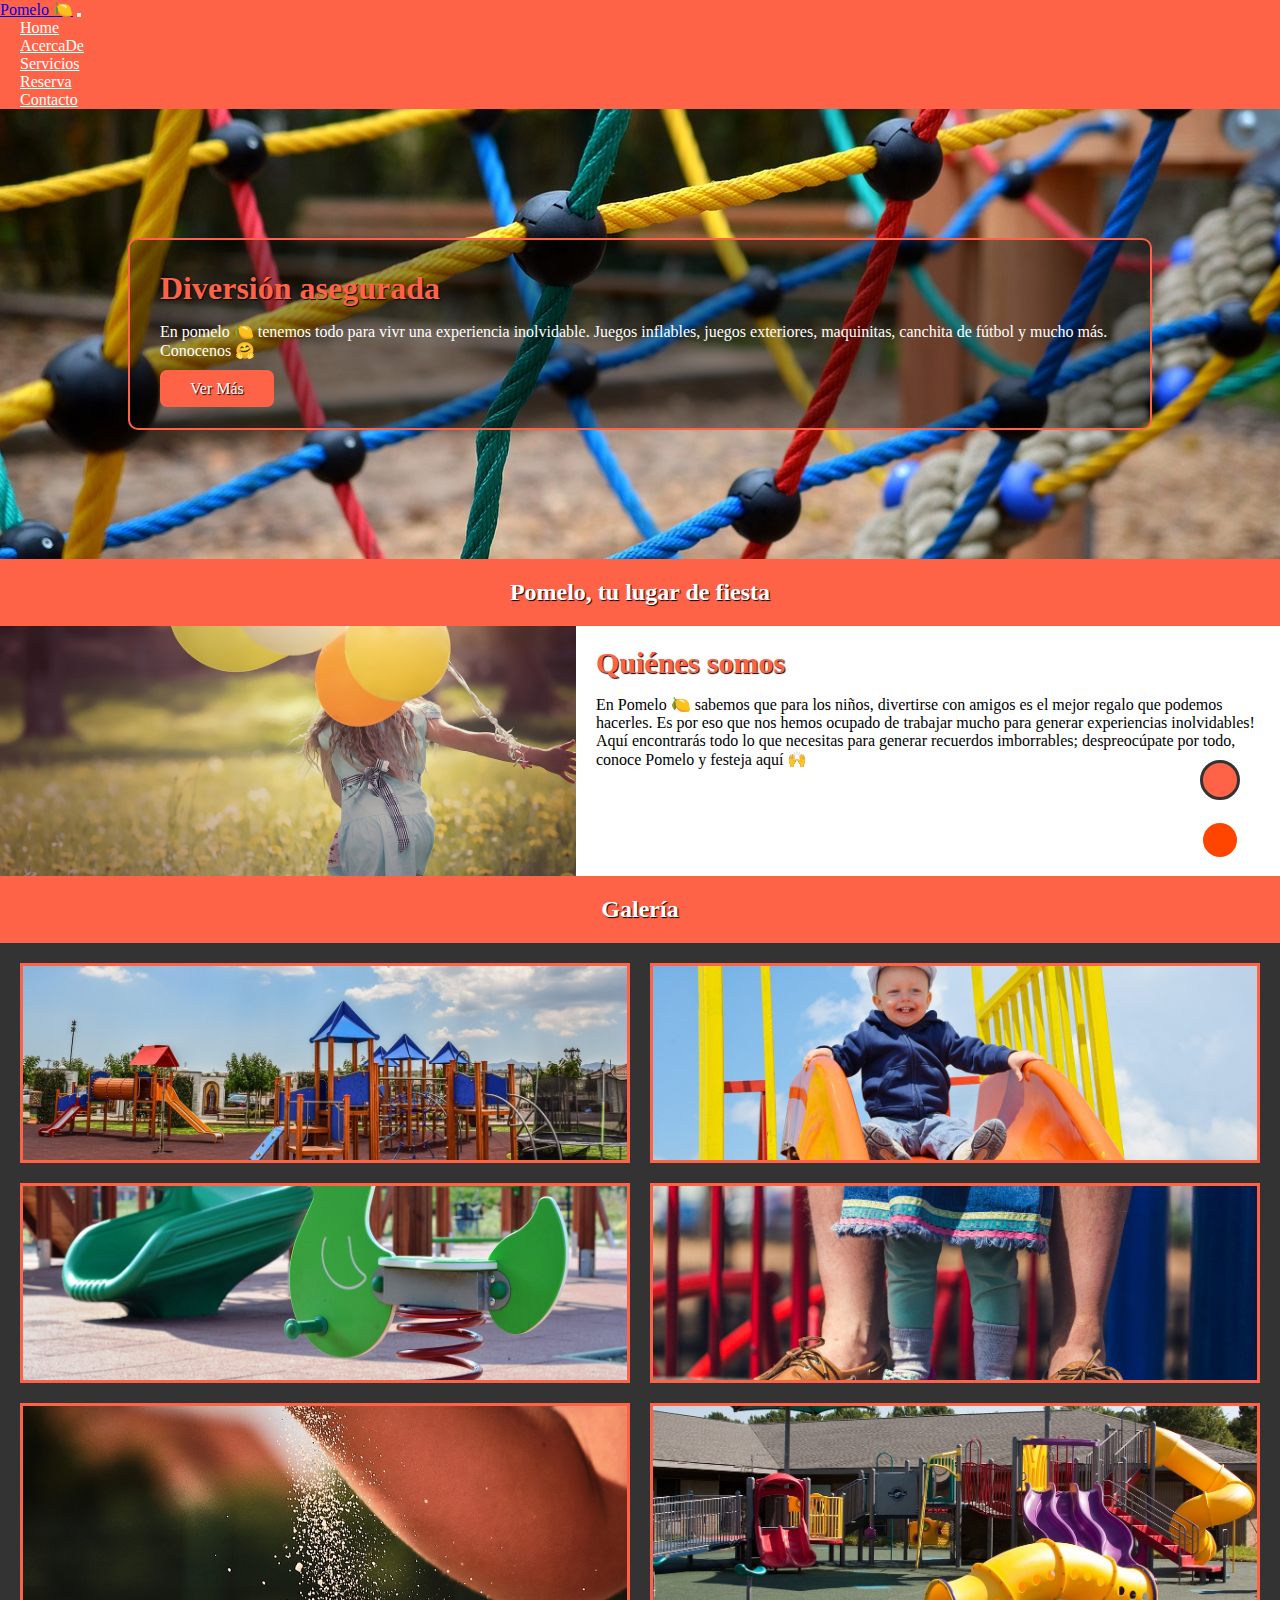
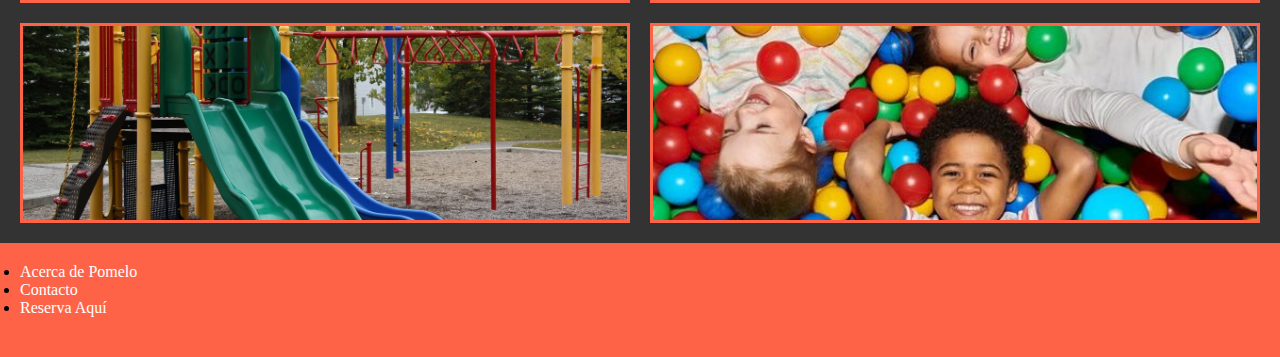
<file: index.html>
<!DOCTYPE html>
<html lang="es">
<head>
    <meta charset="UTF-8">
    <meta name="viewport" content="width=device-width, initial-scale=1.0">
    <meta name="Salón de fiestas" content="salón para fiestas infantiles"> 
    <meta name="keywords" content="Salón, fiestas, infantiles, juegos, inflables, parrillero">
    <meta name="description" content="Pomelo es un salón para fiestas intanfiles. Contiene todas las comodidades que necesitas para que los niños pasen el mejor cumpleaños de su vida">
    <!-- BS 5.1 inicia -->
    <link href="https://cdn.jsdelivr.net/npm/bootstrap@5.1.3/dist/css/bootstrap.min.css" rel="stylesheet" integrity="sha384-1BmE4kWBq78iYhFldvKuhfTAU6auU8tT94WrHftjDbrCEXSU1oBoqyl2QvZ6jIW3" crossorigin="anonymous">
    <!-- BS 5.1 Fin -->
    <link rel="stylesheet" href="https://cdnjs.cloudflare.com/ajax/libs/font-awesome/6.4.2/css/all.min.css" integrity="sha512-z3gLpd7yknf1YoNbCzqRKc4qyor8gaKU1qmn+CShxbuBusANI9QpRohGBreCFkKxLhei6S9CQXFEbbKuqLg0DA==" crossorigin="anonymous" referrerpolicy="no-referrer" />
    <link rel="stylesheet" href="estilos.css">
    <title>Pomelo</title>
</head>

<body>
    <!-- Nav Bar inicia -->
    <nav class="navbar navbar-expand-sm navbar-dark">
        <div class="container-fluid">
            <a class="navbar-brand" href="#">Pomelo 🍋</a>
            <button class="navbar-toggler" type="button" data-bs-toggle="collapse" data-bs-target="#collapsibleNavbar">
                <span class="navbar-toggler-icon"></span>
            </button>
            <div class="collapse navbar-collapse" id="collapsibleNavbar">
                <ul class="navbar-nav">
                    <li class="nav-item">
                        <a class="nav-link" href="index.html">Home</a>
                    </li>
                    <li class="nav-item">
                        <a class="nav-link" href="html/acercaDe.html">AcercaDe</a>
                    </li>
                    <li class="nav-item">
                        <a class="nav-link" href="html/servicios.html">Servicios</a>
                    </li>
                    <li class="nav-item">
                        <a class="nav-link" href="html/Reserva.html">Reserva</a>
                    </li>
                    <li class="nav-item">
                        <a class="nav-link" href="html/contacto.html">Contacto</a>
                    </li>
                </ul>
            </div>
        </div>
    </nav>
    <!-- Nav Bar Fin -->

    <main>
        <div class="call">
            <h1>Diversión asegurada</h1>
            <p>En pomelo 🍋 tenemos todo para vivr una experiencia inolvidable. Juegos inflables, juegos exteriores, maquinitas, canchita de fútbol y mucho más. Conocenos 🤗  </p>
            <a href="verMas.html">Ver Más</a>

        </div>
    </main>
    <h2>Pomelo, tu lugar de fiesta</h2>
    <div class="soyde">
        <div class="nleft"></div>
        <div class="nright">
        <h3>Quiénes somos</h3>
        <p>En Pomelo 🍋 sabemos que para los niños, divertirse con amigos es el mejor regalo que podemos hacerles. Es por eso que nos hemos ocupado de trabajar mucho para generar experiencias inolvidables! Aquí encontrarás todo lo que necesitas para generar recuerdos imborrables; despreocúpate por todo, conoce Pomelo y festeja aquí 🙌</p></div>
    </div>
    <h2>Galería</h2>
    <div class="galeria">
    <div class="item item1"></div>
    <div class="item item2"></div>
    <div class="item item3"></div>
    <div class="item item4"></div>
    <div class="item item5"></div>
    <div class="item item6"></div>
    <div class="item item7"></div>
    <div class="item item8"></div>
    </div>
<footer>
    <nav class="barra">
    <ul>
        <li><a href="html/acercaDe.html">Acerca de Pomelo</a></li>
        <li><a href="html/contacto.html">Contacto</a></li>
        <li><a href="html/Reserva.html">Reserva Aquí</a></li>
    </ul>
</nav>
    <div class="redes">
        <a href=""><i class="fa-brands fa-facebook fa-beat"></i></a>
        <a href=""><i class="fa-brands fa-instagram fa-beat"></i></a>
        <a href=""><i class="fa-brands fa-linkedin fa-beat"></i></a>
    </div>
</footer>
<a href="#" class="subir"><i class="fa-sharp fa-light fa-up"></i></a>
<a href="https://walink.co/1061e9" class="wsapp"><i class="fa-brands fa-whatsapp"></i></a>

<!-- JS BS inicia -->
<script src="https://cdn.jsdelivr.net/npm/@popperjs/core@2.10.2/dist/umd/popper.min.js" integrity="sha384-7+zCNj/IqJ95wo16oMtfsKbZ9ccEh31eOz1HGyDuCQ6wgnyJNSYdrPa03rtR1zdB" crossorigin="anonymous"></script>
<script src="https://cdn.jsdelivr.net/npm/bootstrap@5.1.3/dist/js/bootstrap.min.js" integrity="sha384-QJHtvGhmr9XOIpI6YVutG+2QOK9T+ZnN4kzFN1RtK3zEFEIsxhlmWl5/YESvpZ13" crossorigin="anonymous"></script>
<!-- JS BS fin -->
</body>
</html>
</file>
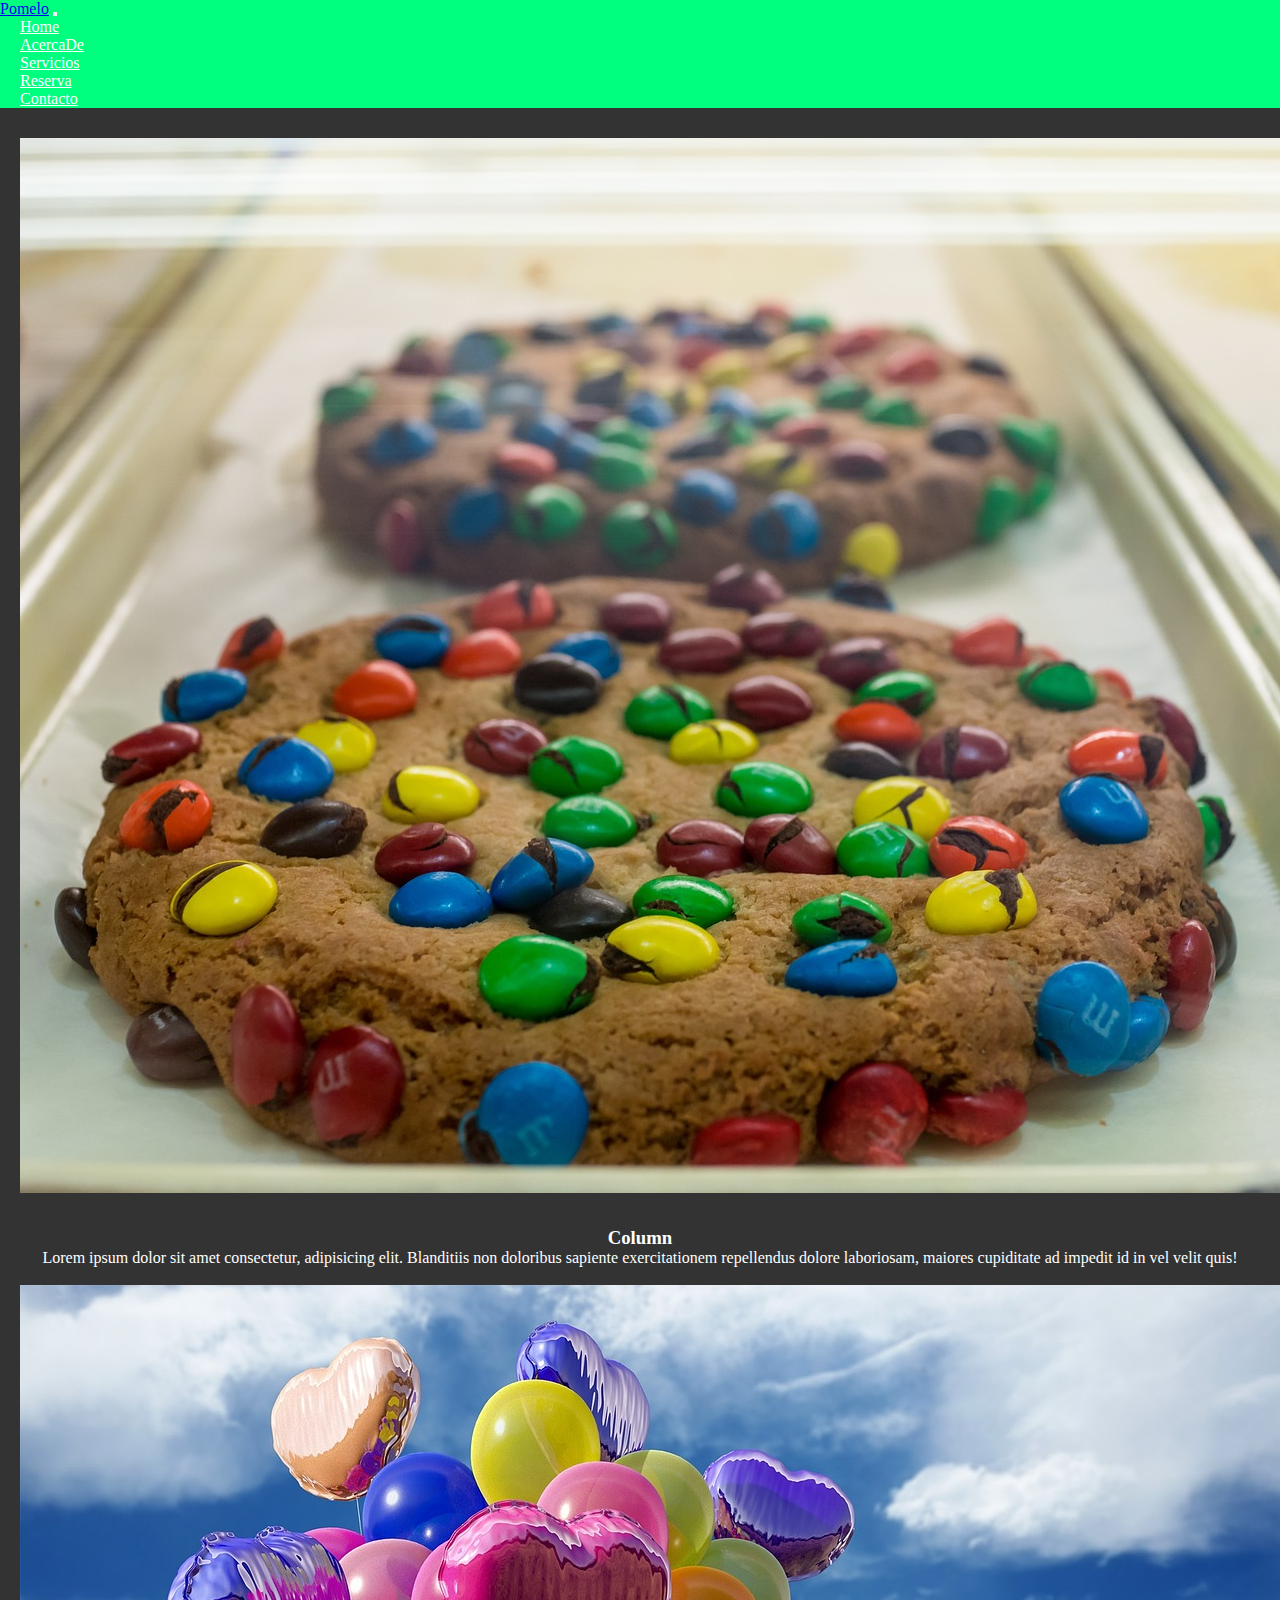
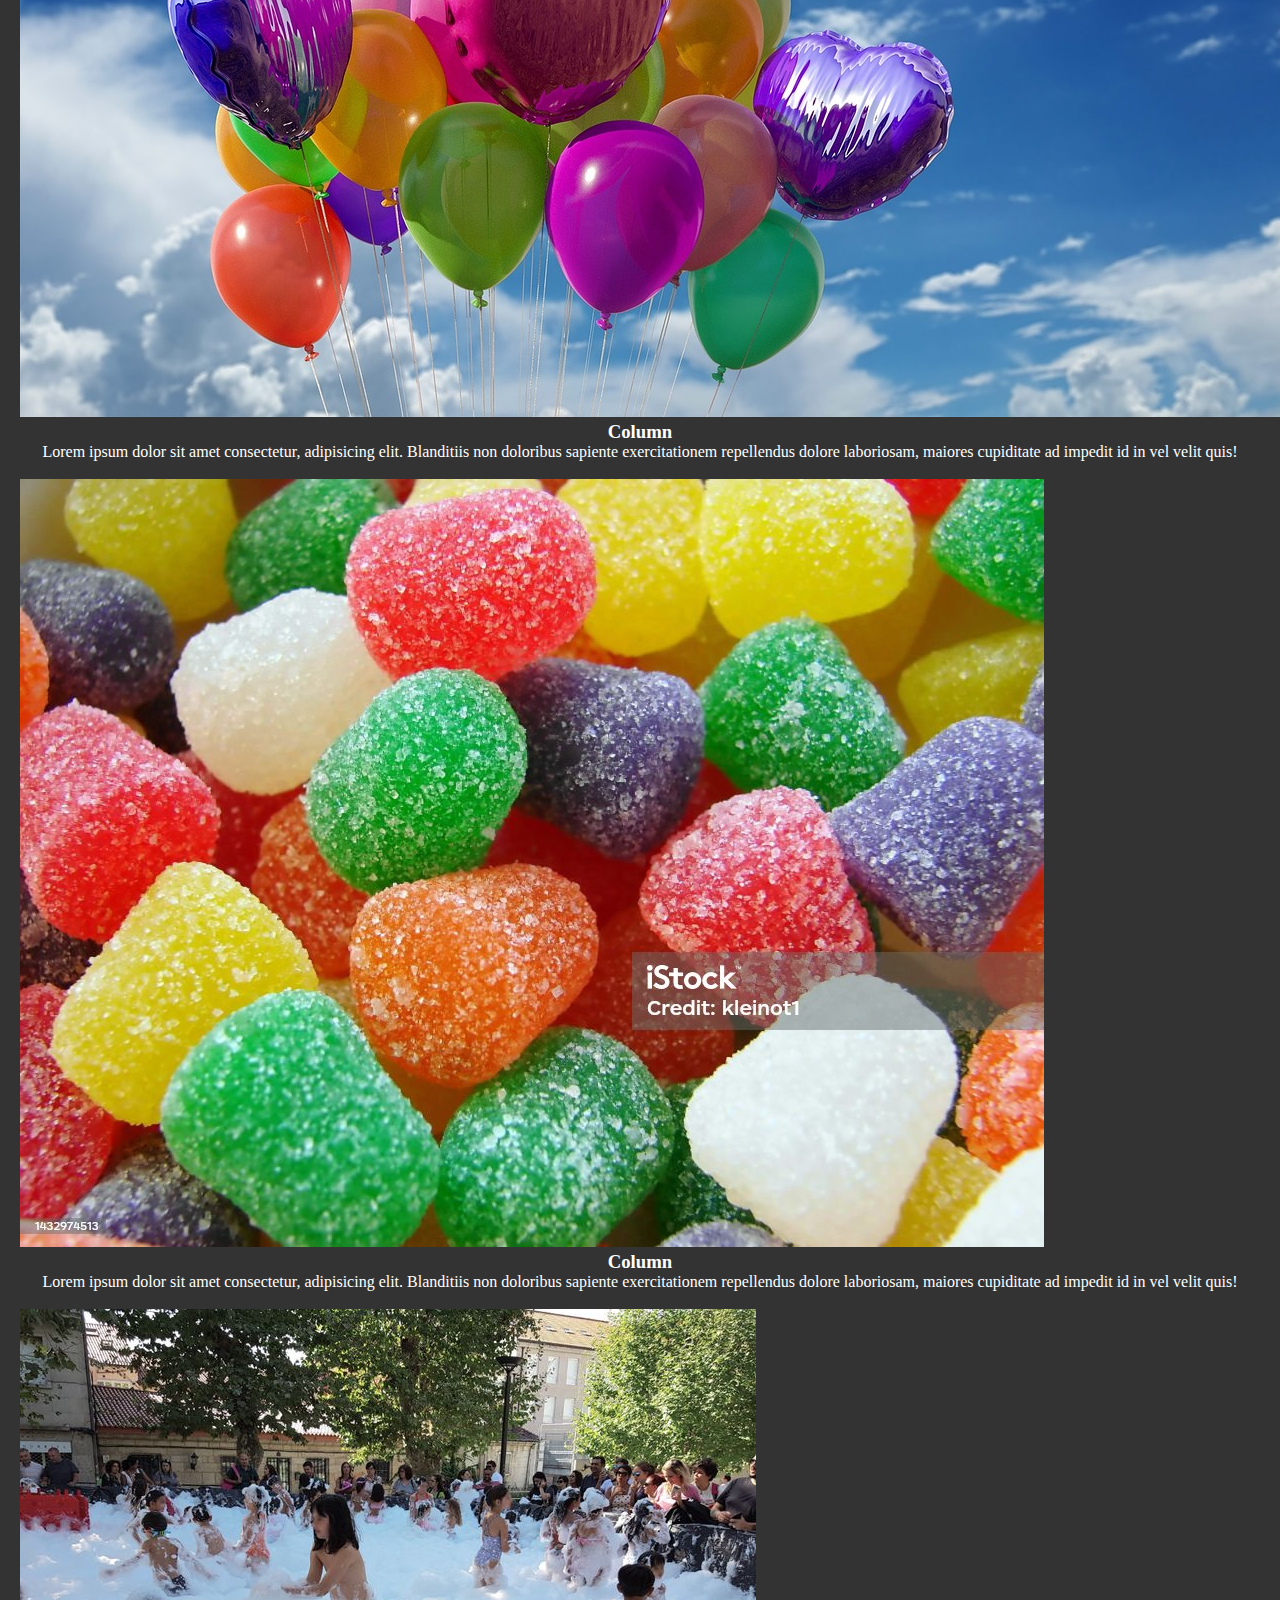
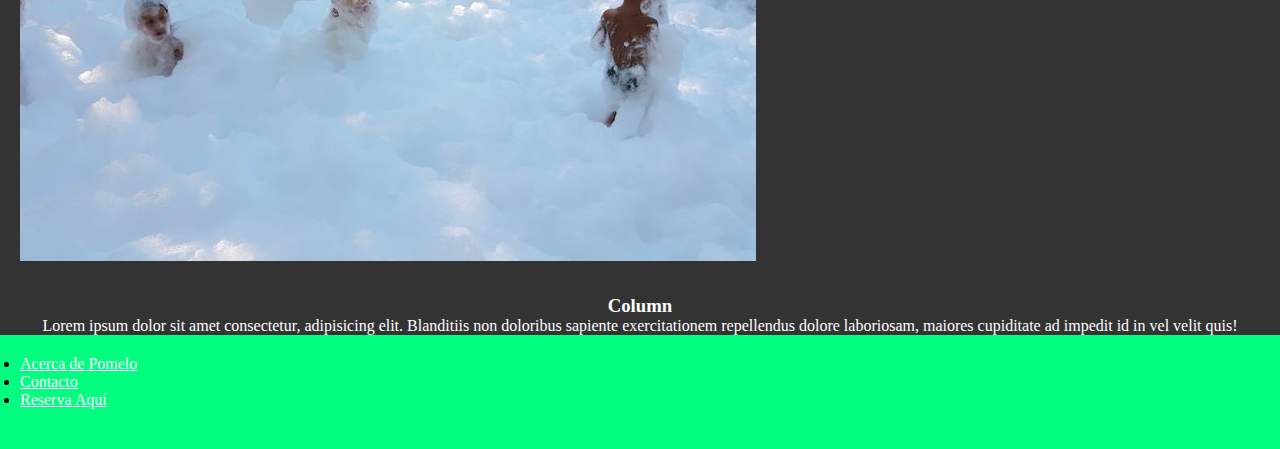
<file: servicios.html>
<!DOCTYPE html>
<html lang="es">
<head>
    <meta charset="UTF-8">
    <meta name="viewport" content="width=device-width, initial-scale=1.0">
    <!-- BS 5.1 inicia -->
    <link href="https://cdn.jsdelivr.net/npm/bootstrap@5.1.3/dist/css/bootstrap.min.css" rel="stylesheet" integrity="sha384-1BmE4kWBq78iYhFldvKuhfTAU6auU8tT94WrHftjDbrCEXSU1oBoqyl2QvZ6jIW3" crossorigin="anonymous">
    <!-- BS 5.1 Fin -->
    <link rel="stylesheet" href="https://cdnjs.cloudflare.com/ajax/libs/font-awesome/6.4.2/css/all.min.css" integrity="sha512-z3gLpd7yknf1YoNbCzqRKc4qyor8gaKU1qmn+CShxbuBusANI9QpRohGBreCFkKxLhei6S9CQXFEbbKuqLg0DA==" crossorigin="anonymous" referrerpolicy="no-referrer" />
    <link rel="stylesheet" href="servicios.css">
    <title>Servicios</title>
</head>
<body>

<!-- Nav Bar inicia -->
<nav class="navbar navbar-expand-sm navbar-dark">
    <div class="container-fluid">
        <a class="navbar-brand" href="#">Pomelo</a>
        <button class="navbar-toggler" type="button" data-bs-toggle="collapse" data-bs-target="#collapsibleNavbar">
            <span class="navbar-toggler-icon"></span>
        </button>
        <div class="collapse navbar-collapse" id="collapsibleNavbar">
            <ul class="navbar-nav">
                <li class="nav-item">
                    <a class="nav-link" href="index.html">Home</a>
                </li>
                <li class="nav-item">
                    <a class="nav-link" href="acercaDe.html">AcercaDe</a>
                </li>
                <li class="nav-item">
                    <a class="nav-link" href="servicios.html">Servicios</a>
                </li>
                <li class="nav-item">
                    <a class="nav-link" href="#">Reserva</a>
                </li>
                <li class="nav-item">
                    <a class="nav-link" href="contacto.html">Contacto</a>
                </li>
            </ul>
        </div>
    </div>
</nav>
<!-- Nav Bar Fin -->

<!--Inicia GRID de BS  -->
<div class="container mt-5 mb-5 bg-dark ">
    <div class="row">
    <div class="col-sm-4 col-lg-5 col-xl-6">
        <img src="imagenes2/cookie-4367806_1280.jpg" alt="cookie" class="img-fluid" style="margin-top: 30px; margin-left: 20px;">  
    </div>
    <div class="col-sm-8 col-lg-7 col-xl-6" style="text-align: center; color: white; margin-top: 30px;">
    <h3>Column</h3>
    <p>Lorem ipsum dolor sit amet consectetur, adipisicing elit. Blanditiis non doloribus sapiente exercitationem repellendus dolore laboriosam, maiores cupiditate ad impedit id in vel velit quis!</p>
    </div>
</div><br>

    <div class="row">
        <div class="col-sm-4 col-lg-5 col-xl-6" id="cal1">
            <img src="imagenes2/balloons-1786430_1280.jpg" alt="globos" class="img-fluid" style="margin-left: 20px;">
        </div>
        <div class="col-sm-8 col-lg-7 col-xl-6" style="text-align: center; color: white;">
        <h3>Column</h3>
        <p>Lorem ipsum dolor sit amet consectetur, adipisicing elit. Blanditiis non doloribus sapiente exercitationem repellendus dolore laboriosam, maiores cupiditate ad impedit id in vel velit quis!</p>
        </div>
      </div><br>

    <div class="row">
        <div class="col-sm-4 col-lg-5 col-xl-6";>
            <img src="imagenes2/golosinas1.jpg" alt="golosinas" class="img-fluid" style="margin-left: 20px;">
        </div>
        <div class="col-sm-8 col-lg-7 col-xl-6" style="text-align: center; color: white;">
        <h3>Column</h3>
        <p>Lorem ipsum dolor sit amet consectetur, adipisicing elit. Blanditiis non doloribus sapiente exercitationem repellendus dolore laboriosam, maiores cupiditate ad impedit id in vel velit quis!</p>
        </div>
      </div><br>

    <div class="row">
        <div class="col-sm-4 col-lg-5 col-xl-6">
            <img src="imagenes2/Fiesta de la Espuma infantil 2019.jpg" alt="Espuma" class="img-fluid" style="margin-bottom: 30px; margin-left: 20px;">
        </div>
        <div class="col-sm-8 col-lg-7 col-xl-6" style="text-align: center; color: white;">
        <h3>Column</h3>
        <p>Lorem ipsum dolor sit amet consectetur, adipisicing elit. Blanditiis non doloribus sapiente exercitationem repellendus dolore laboriosam, maiores cupiditate ad impedit id in vel velit quis!</p>
        </div>
      </div>
  </div>
<!-- Finaliza GRID BS -->

<footer>
    <nav class="barra">
    <ul>
        <li><a href="acercaDe.html">Acerca de Pomelo</a></li>
        <li><a href="contacto.html">Contacto</a></li>
        <li><a href="Reserva.html">Reserva Aquí</a></li>
    </ul>
</nav>
    <div class="redes">
        <a href=""><i class="fa-brands fa-facebook fa-beat"></i></a>
        <a href=""><i class="fa-brands fa-instagram fa-beat"></i></a>
        <a href=""><i class="fa-brands fa-linkedin fa-beat"></i></a>
    </div>
</footer>

<!-- JS BS inicia -->
<script src="https://cdn.jsdelivr.net/npm/@popperjs/core@2.10.2/dist/umd/popper.min.js" integrity="sha384-7+zCNj/IqJ95wo16oMtfsKbZ9ccEh31eOz1HGyDuCQ6wgnyJNSYdrPa03rtR1zdB" crossorigin="anonymous"></script>
<script src="https://cdn.jsdelivr.net/npm/bootstrap@5.1.3/dist/js/bootstrap.min.js" integrity="sha384-QJHtvGhmr9XOIpI6YVutG+2QOK9T+ZnN4kzFN1RtK3zEFEIsxhlmWl5/YESvpZ13" crossorigin="anonymous"></script>
<!-- JS BS fin -->
</body>
</html>
</file>
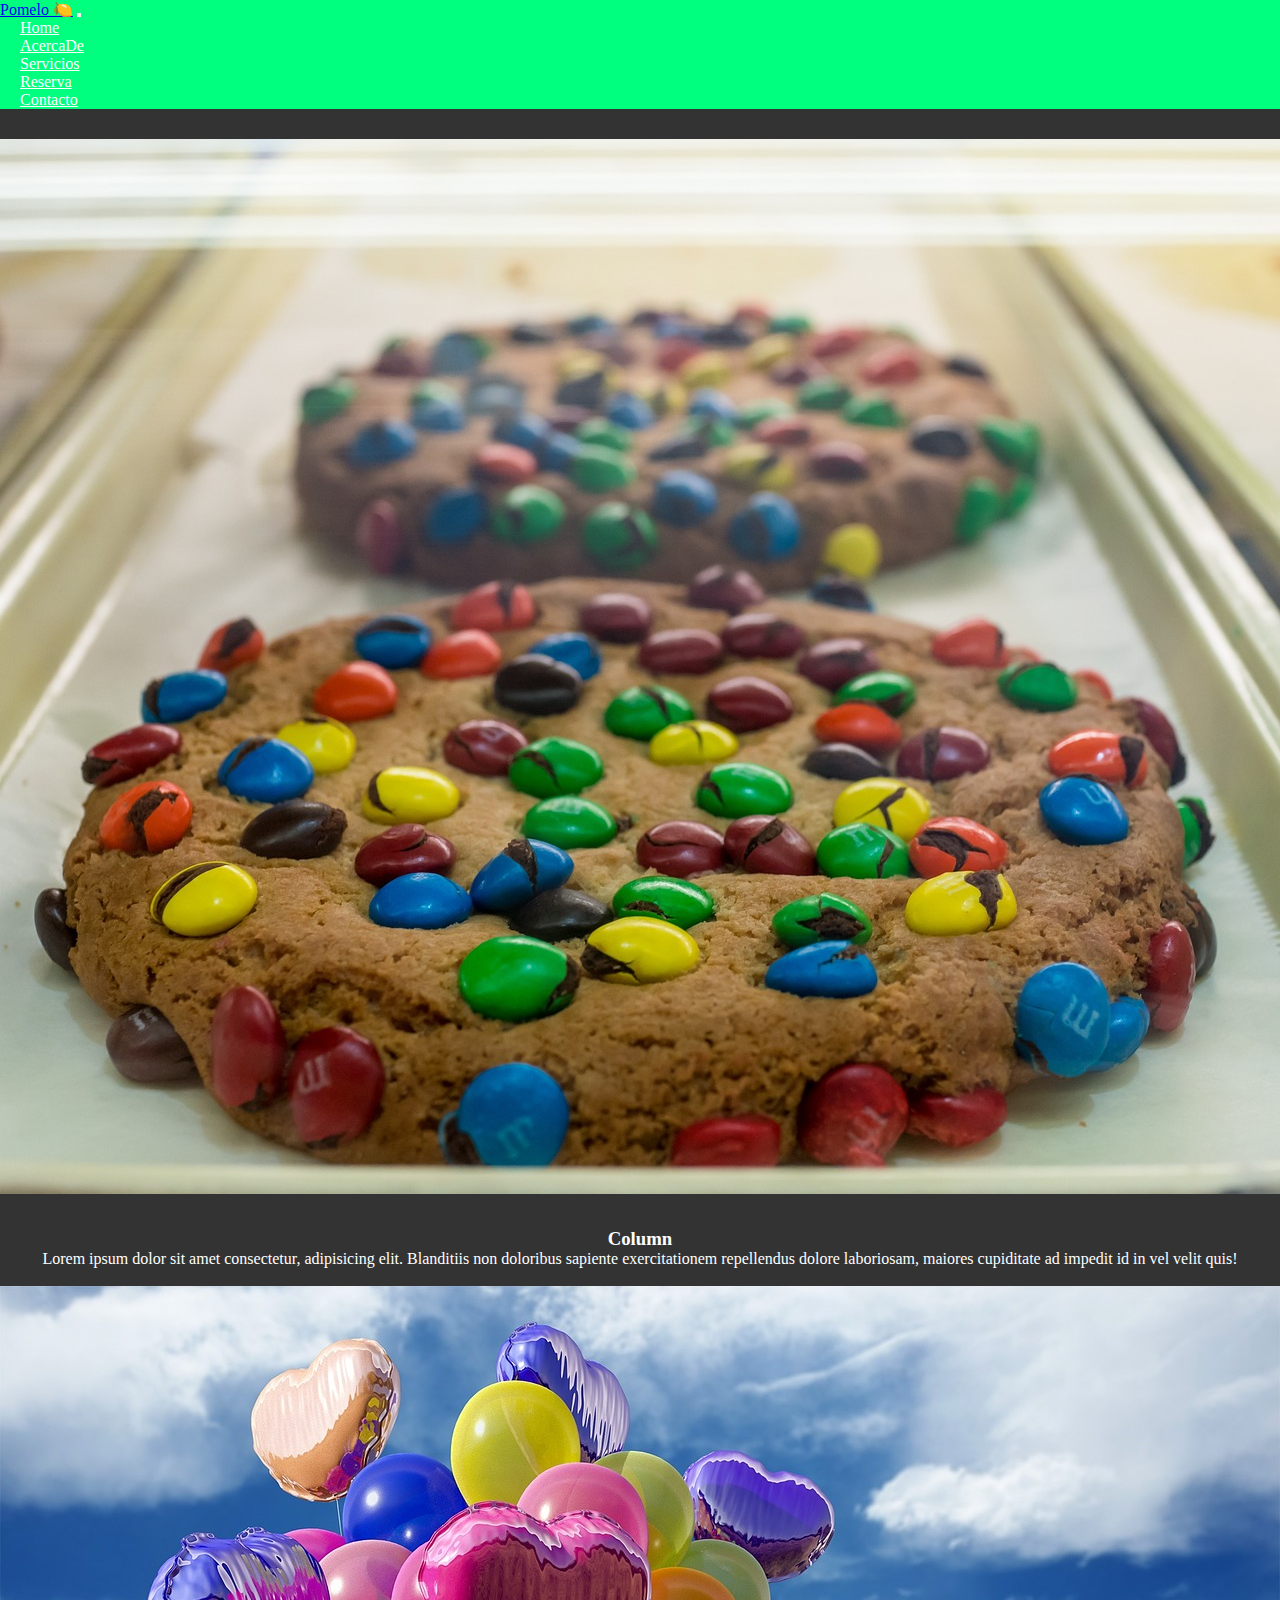
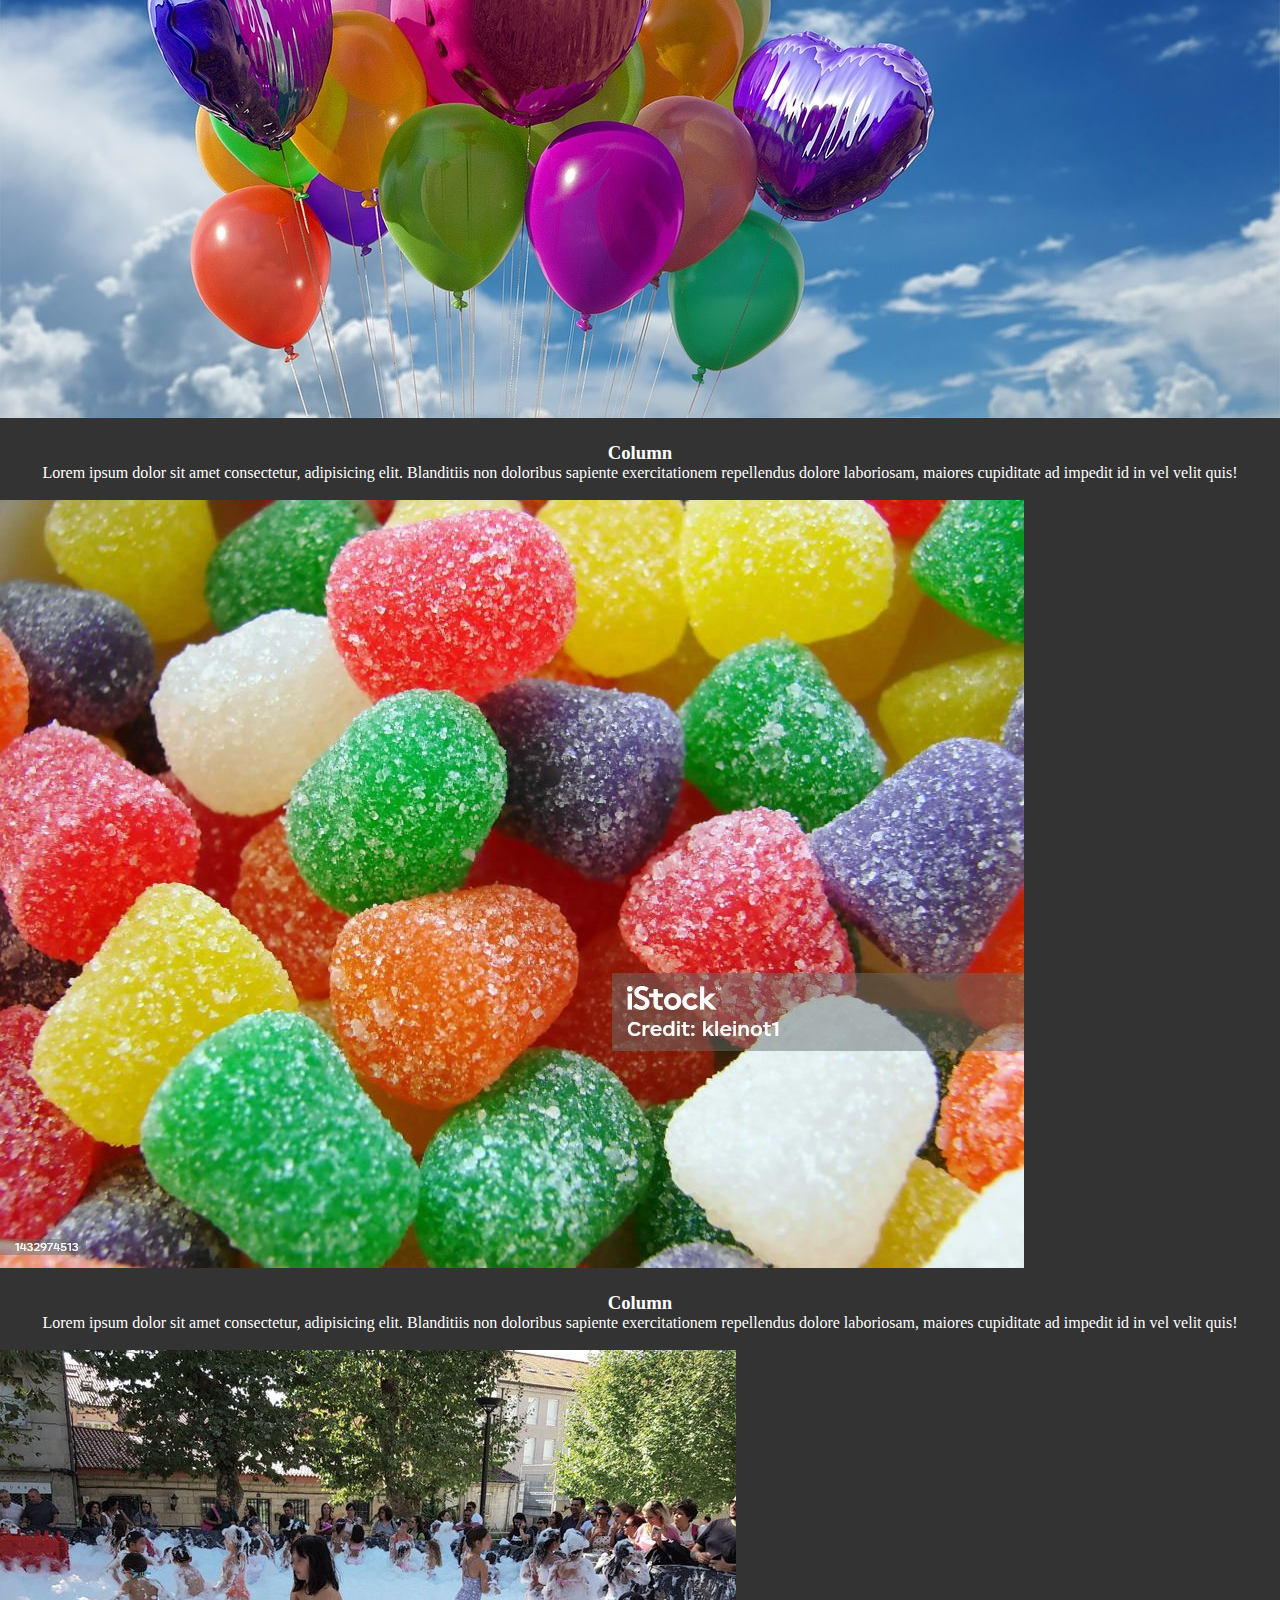
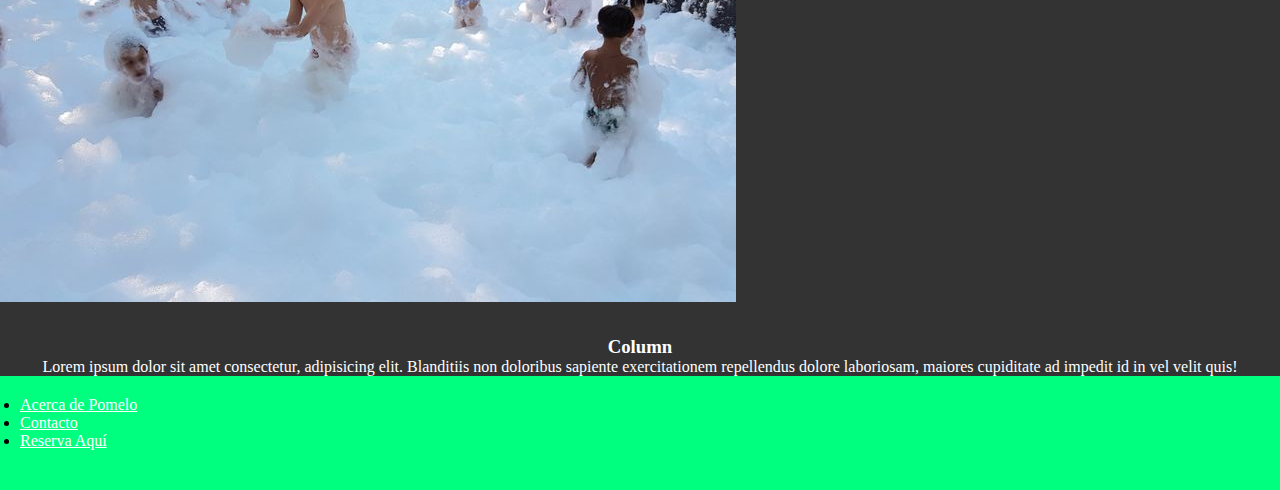
<file: archivosHtml/servicios.html>
<!DOCTYPE html>
<html lang="es">
<head>
    <meta charset="UTF-8">
    <meta name="viewport" content="width=device-width, initial-scale=1.0">
    <!-- BS 5.1 inicia -->
    <link href="https://cdn.jsdelivr.net/npm/bootstrap@5.1.3/dist/css/bootstrap.min.css" rel="stylesheet" integrity="sha384-1BmE4kWBq78iYhFldvKuhfTAU6auU8tT94WrHftjDbrCEXSU1oBoqyl2QvZ6jIW3" crossorigin="anonymous">
    <!-- BS 5.1 Fin -->
    <link rel="stylesheet" href="https://cdnjs.cloudflare.com/ajax/libs/font-awesome/6.4.2/css/all.min.css" integrity="sha512-z3gLpd7yknf1YoNbCzqRKc4qyor8gaKU1qmn+CShxbuBusANI9QpRohGBreCFkKxLhei6S9CQXFEbbKuqLg0DA==" crossorigin="anonymous" referrerpolicy="no-referrer" />
    <link rel="stylesheet" href="../archivosEstilos/servicios.css">
    <title>Servicios</title>
</head>
<body>

<!-- Nav Bar inicia -->
<nav class="navbar navbar-expand-sm navbar-dark">
    <div class="container-fluid">
        <a class="navbar-brand" href="#">Pomelo 🍋</a>
        <button class="navbar-toggler" type="button" data-bs-toggle="collapse" data-bs-target="#collapsibleNavbar">
            <span class="navbar-toggler-icon"></span>
        </button>
        <div class="collapse navbar-collapse" id="collapsibleNavbar">
            <ul class="navbar-nav">
                <li class="nav-item">
                    <a class="nav-link" href="../index.html">Home</a>
                </li>
                <li class="nav-item">
                    <a class="nav-link" href="acercaDe.html">AcercaDe</a>
                </li>
                <li class="nav-item">
                    <a class="nav-link" href="servicios.html">Servicios</a>
                </li>
                <li class="nav-item">
                    <a class="nav-link" href="Reserva.html">Reserva</a>
                </li>
                <li class="nav-item">
                    <a class="nav-link" href="contacto.html">Contacto</a>
                </li>
            </ul>
        </div>
    </div>
</nav>
<!-- Nav Bar Fin -->

<!--Inicia GRID de BS  -->
<div class="container mt-5 mb-5 bg-dark ">
    <div class="row">
    <div class="col-sm-4 col-lg-5 col-xl-6">
        <img src="../imagenes2/cookie-4367806_1280.jpg" alt="cookie" class="img-fluid" style="margin-top: 30px;">  
    </div>
    <div class="col-sm-8 col-lg-7 col-xl-6" style="text-align: center; color: white; margin-top: 30px;">
    <h3>Column</h3>
    <p>Lorem ipsum dolor sit amet consectetur, adipisicing elit. Blanditiis non doloribus sapiente exercitationem repellendus dolore laboriosam, maiores cupiditate ad impedit id in vel velit quis!</p>
    </div>
</div><br>

    <div class="row">
        <div class="col-sm-4 col-lg-5 col-xl-6" id="cal1">
            <img src="../imagenes2/balloons-1786430_1280.jpg" alt="globos" class="img-fluid" style="margin-bottom: 20px;">
        </div>
        <div class="col-sm-8 col-lg-7 col-xl-6" style="text-align: center; color: white;">
        <h3>Column</h3>
        <p>Lorem ipsum dolor sit amet consectetur, adipisicing elit. Blanditiis non doloribus sapiente exercitationem repellendus dolore laboriosam, maiores cupiditate ad impedit id in vel velit quis!</p>
        </div>
      </div><br>

    <div class="row">
        <div class="col-sm-4 col-lg-5 col-xl-6";>
            <img src="../imagenes2/golosinas1.jpg" alt="golosinas" class="img-fluid" style="margin-bottom: 20px;">
        </div>
        <div class="col-sm-8 col-lg-7 col-xl-6" style="text-align: center; color: white;">
        <h3>Column</h3>
        <p>Lorem ipsum dolor sit amet consectetur, adipisicing elit. Blanditiis non doloribus sapiente exercitationem repellendus dolore laboriosam, maiores cupiditate ad impedit id in vel velit quis!</p>
        </div>
      </div><br>

    <div class="row">
        <div class="col-sm-4 col-lg-5 col-xl-6">
            <img src="../imagenes2/Fiesta de la Espuma infantil 2019.jpg" alt="Espuma" class="img-fluid" style="margin-bottom: 30px;">
        </div>
        <div class="col-sm-8 col-lg-7 col-xl-6" style="text-align: center; color: white;">
        <h3>Column</h3>
        <p>Lorem ipsum dolor sit amet consectetur, adipisicing elit. Blanditiis non doloribus sapiente exercitationem repellendus dolore laboriosam, maiores cupiditate ad impedit id in vel velit quis!</p>
        </div>
      </div>
  </div>
<!-- Finaliza GRID BS -->

<footer>
    <nav class="barra">
    <ul>
        <li><a href="acercaDe.html">Acerca de Pomelo</a></li>
        <li><a href="contacto.html">Contacto</a></li>
        <li><a href="Reserva.html">Reserva Aquí</a></li>
    </ul>
</nav>
    <div class="redes">
        <a href=""><i class="fa-brands fa-facebook fa-beat"></i></a>
        <a href=""><i class="fa-brands fa-instagram fa-beat"></i></a>
        <a href=""><i class="fa-brands fa-linkedin fa-beat"></i></a>
    </div>
</footer>

<!-- JS BS inicia -->
<script src="https://cdn.jsdelivr.net/npm/@popperjs/core@2.10.2/dist/umd/popper.min.js" integrity="sha384-7+zCNj/IqJ95wo16oMtfsKbZ9ccEh31eOz1HGyDuCQ6wgnyJNSYdrPa03rtR1zdB" crossorigin="anonymous"></script>
<script src="https://cdn.jsdelivr.net/npm/bootstrap@5.1.3/dist/js/bootstrap.min.js" integrity="sha384-QJHtvGhmr9XOIpI6YVutG+2QOK9T+ZnN4kzFN1RtK3zEFEIsxhlmWl5/YESvpZ13" crossorigin="anonymous"></script>
<!-- JS BS fin -->
</body>
</html>
</file>
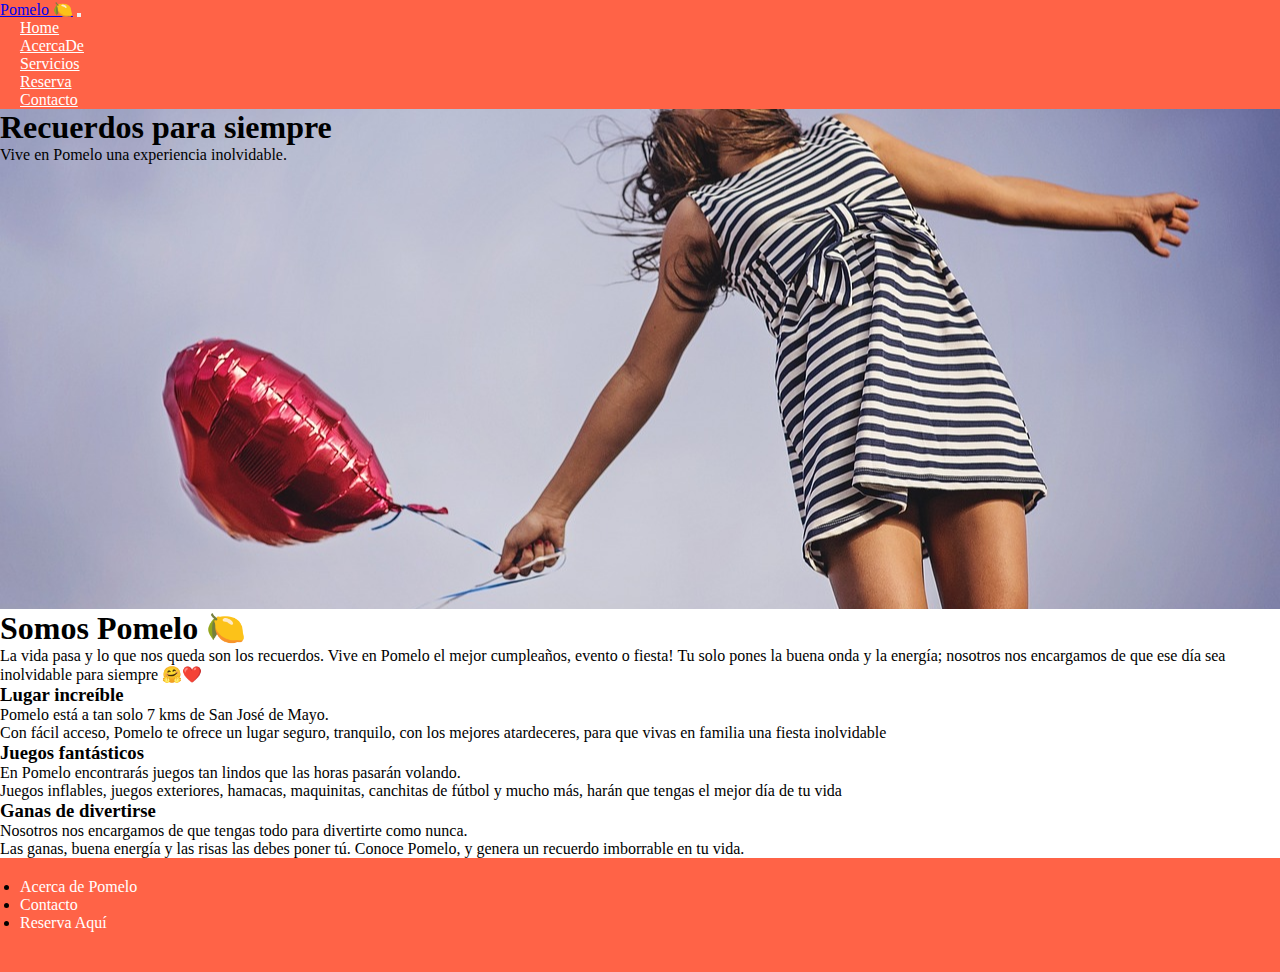
<file: html/acercaDe.html>
<!DOCTYPE html>
<html lang="es">

<head>
    <meta charset="UTF-8">
    <meta name="viewport" content="width=device-width, initial-scale=1.0">
    <!-- BS 5.1 inicia -->
    <link href="https://cdn.jsdelivr.net/npm/bootstrap@5.1.3/dist/css/bootstrap.min.css" rel="stylesheet"
        integrity="sha384-1BmE4kWBq78iYhFldvKuhfTAU6auU8tT94WrHftjDbrCEXSU1oBoqyl2QvZ6jIW3" crossorigin="anonymous">
    <!-- BS 5.1 Fin -->
    <link rel="stylesheet" href="https://cdnjs.cloudflare.com/ajax/libs/font-awesome/6.4.2/css/all.min.css" integrity="sha512-z3gLpd7yknf1YoNbCzqRKc4qyor8gaKU1qmn+CShxbuBusANI9QpRohGBreCFkKxLhei6S9CQXFEbbKuqLg0DA==" crossorigin="anonymous" referrerpolicy="no-referrer" /> 
    <link rel="stylesheet" href="../css/acercaDe.css">
    <title>AcercaDe</title>
</head>
<body>
    <!-- Nav Bar inicia -->
    <nav class="navbar navbar-expand-sm navbar-dark">
        <div class="container-fluid">
            <a class="navbar-brand" href="#">Pomelo 🍋</a>
            <button class="navbar-toggler" type="button" data-bs-toggle="collapse" data-bs-target="#collapsibleNavbar">
                <span class="navbar-toggler-icon"></span>
            </button>
            <div class="collapse navbar-collapse" id="collapsibleNavbar">
                <ul class="navbar-nav">
                    <li class="nav-item">
                        <a class="nav-link" href="../index.html">Home</a>
                    </li>
                    <li class="nav-item">
                        <a class="nav-link" href="acercaDe.html">AcercaDe</a>
                    </li>
                    <li class="nav-item">
                        <a class="nav-link" href="servicios.html">Servicios</a>
                    </li>
                    <li class="nav-item">
                        <a class="nav-link" href="Reserva.html">Reserva</a>
                    </li>
                    <li class="nav-item">
                        <a class="nav-link" href="contacto.html">Contacto</a>
                    </li>
                </ul>
            </div>
        </div>
    </nav>
    <!-- Nav Bar Fin -->

    <!-- Jumbotron inicia -->
    <div class="jumbotron p-4 text-white">
        <h1>Recuerdos para siempre</h1>
        <p>Vive en Pomelo una experiencia inolvidable.
        </p>
    </div>
    <!-- Jumbotron Fin -->

    <!-- BS Home inicia -->
    <div class="container-fluid p-5 bg-success text-white text-center">
        <h1>Somos Pomelo 🍋</h1>
        <p>La vida pasa y lo que nos queda son los recuerdos. 
            Vive en Pomelo el mejor cumpleaños, evento o fiesta! Tu solo pones la buena onda y la energía; nosotros nos encargamos de que ese día sea inolvidable para siempre 🤗❤️</p> 
      </div>
        
      <div class="container mt-5 mb-5">
        <div class="row">
          <div class="col-sm-4">
            <h3>Lugar increíble</h3>
            <p>Pomelo está a tan solo 7 kms de San José de Mayo.</p>
            <p>Con fácil acceso, Pomelo te ofrece un lugar seguro, tranquilo, con los mejores atardeceres, para que vivas en familia una fiesta inolvidable</p>
          </div>
          <div class="col-sm-4">
            <h3>Juegos fantásticos</h3>
            <p>En Pomelo encontrarás juegos tan lindos que las horas pasarán volando.</p>
            <p>Juegos inflables, juegos exteriores, hamacas, maquinitas, canchitas de fútbol y mucho más, harán que tengas el mejor día de tu vida</p>
          </div>
          <div class="col-sm-4">
            <h3>Ganas de divertirse</h3>        
            <p>Nosotros nos encargamos de que tengas todo para divertirte como nunca.</p>
            <p>Las ganas, buena energía y las risas las debes poner tú. Conoce Pomelo, y genera un recuerdo imborrable en tu vida.</p>
          </div>
        </div>
      </div>
       <!-- BS Home Fin -->
       
    <footer>
        <nav class="barra">
        <ul>
            <li><a href="acercaDe.html">Acerca de Pomelo</a></li>
            <li><a href="contacto.html">Contacto</a></li>
            <li><a href="Reserva.html">Reserva Aquí</a></li>
        </ul>
    </nav>
        <div class="redes">
            <a href=""><i class="fa-brands fa-facebook fa-beat"></i></a>
            <a href=""><i class="fa-brands fa-instagram fa-beat"></i></a>
            <a href=""><i class="fa-brands fa-linkedin fa-beat"></i></a>
        </div>
    </footer>

    <a href="#" class="subir"><i class="fa-sharp fa-light fa-up"></i></a>
    <a href="https://walink.co/1061e9" class="wsapp"><i class="fa-brands fa-whatsapp"></i></a>

<!-- JS BS inicia -->
<script src="https://cdn.jsdelivr.net/npm/@popperjs/core@2.10.2/dist/umd/popper.min.js" integrity="sha384-7+zCNj/IqJ95wo16oMtfsKbZ9ccEh31eOz1HGyDuCQ6wgnyJNSYdrPa03rtR1zdB" crossorigin="anonymous"></script>
<script src="https://cdn.jsdelivr.net/npm/bootstrap@5.1.3/dist/js/bootstrap.min.js" integrity="sha384-QJHtvGhmr9XOIpI6YVutG+2QOK9T+ZnN4kzFN1RtK3zEFEIsxhlmWl5/YESvpZ13" crossorigin="anonymous"></script>
<!-- JS BS fin -->
</body>

</html>
</file>
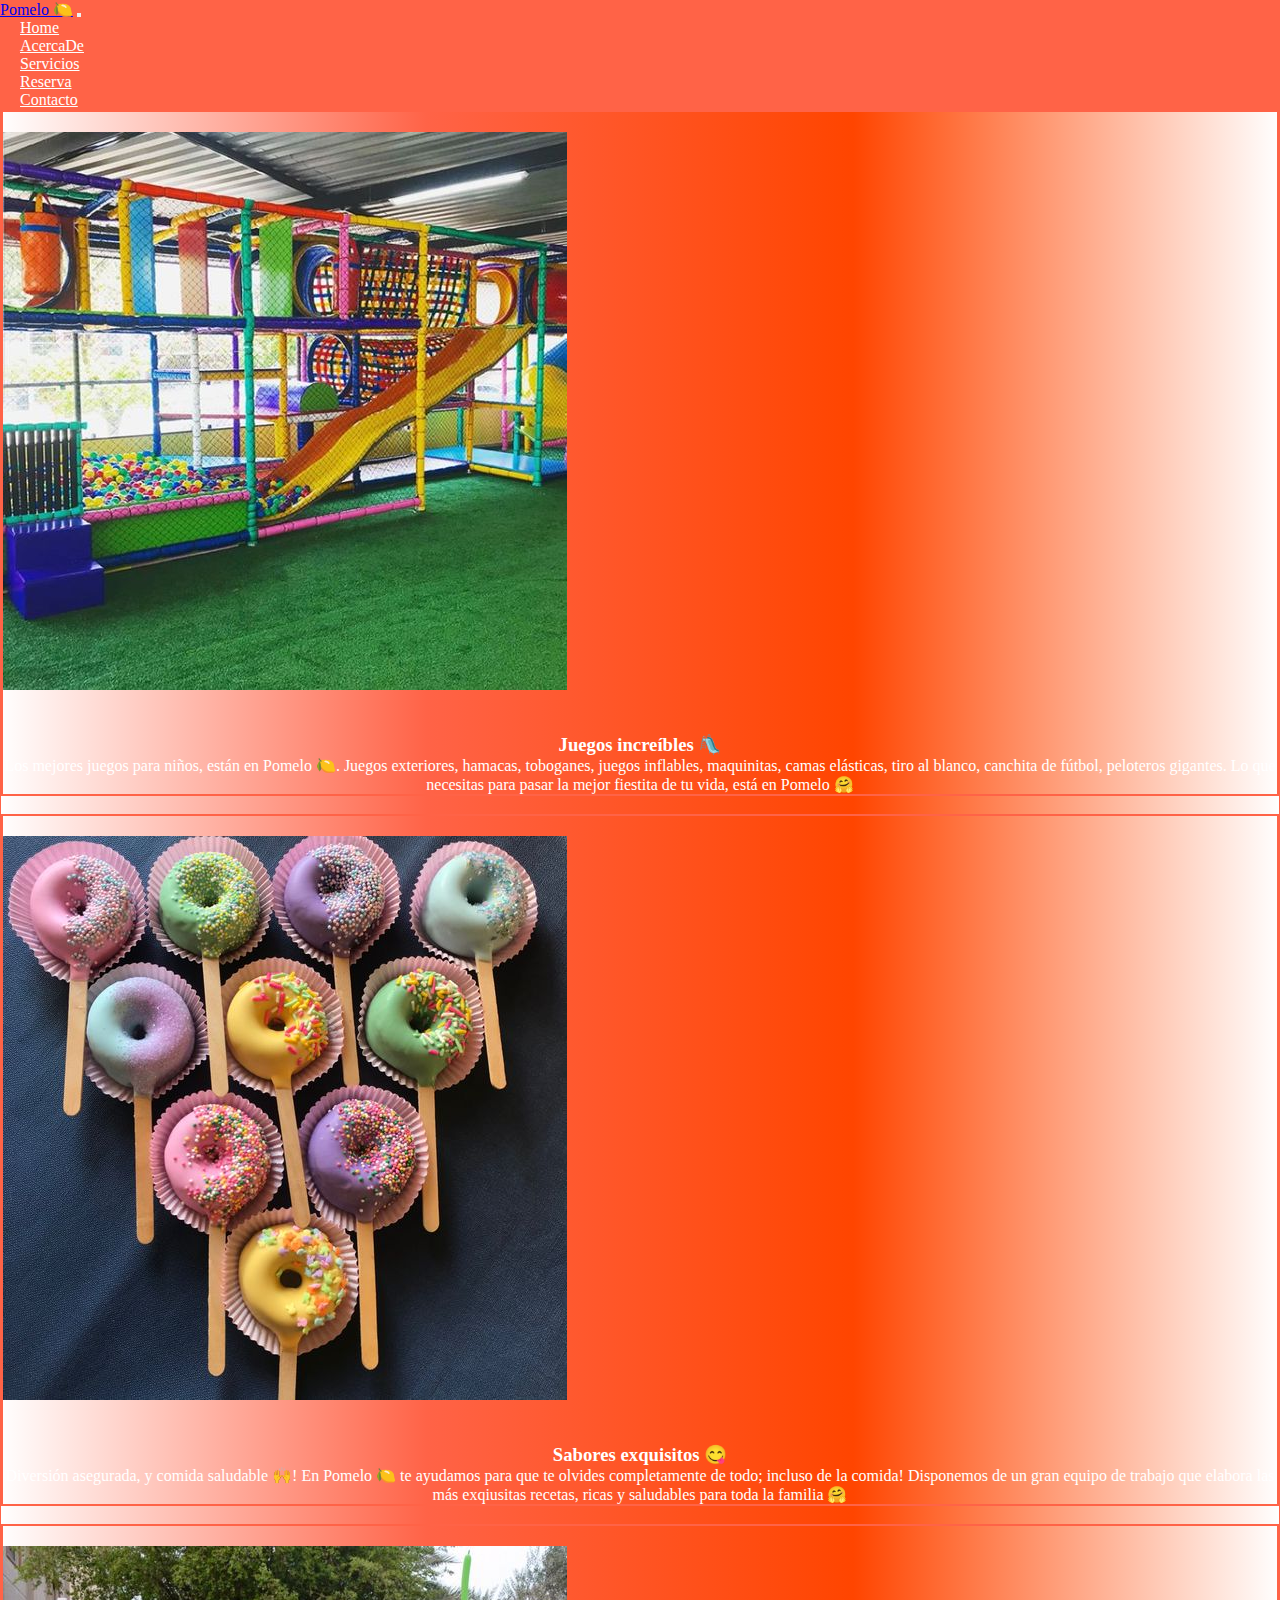
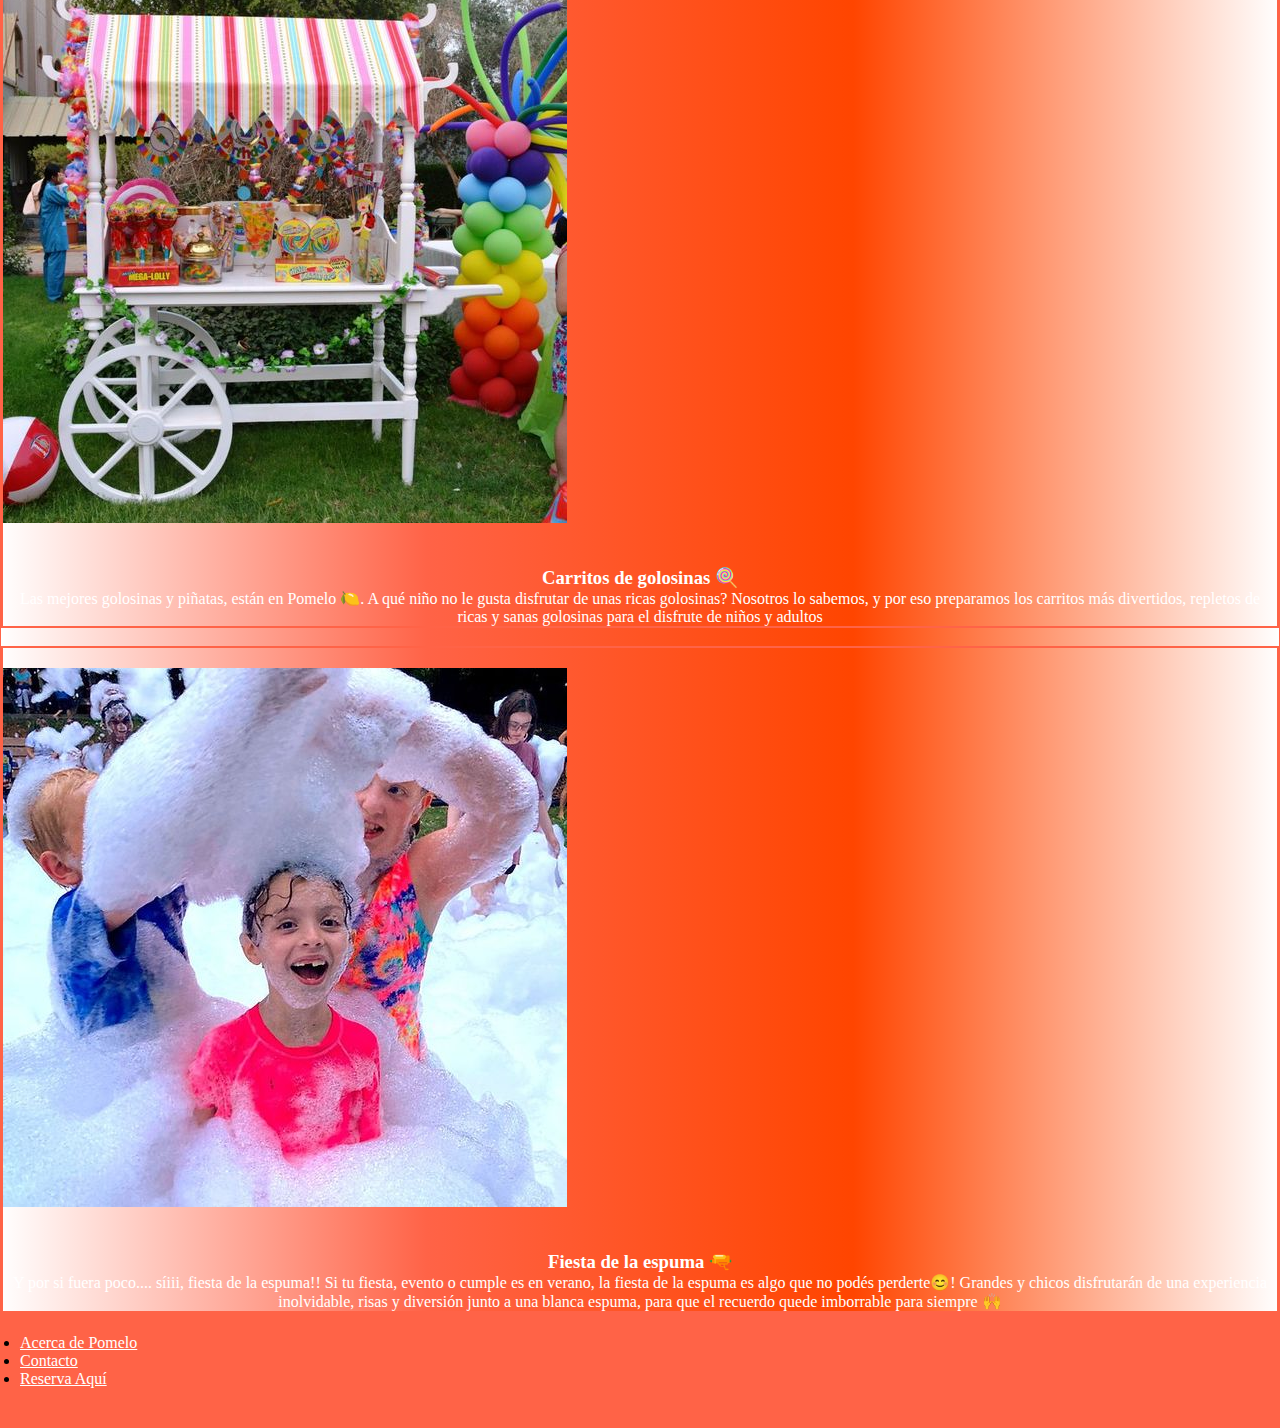
<file: html/servicios.html>
<!DOCTYPE html>
<html lang="es">
<head>
    <meta charset="UTF-8">
    <meta name="viewport" content="width=device-width, initial-scale=1.0">
    <!-- BS 5.1 inicia -->
    <link href="https://cdn.jsdelivr.net/npm/bootstrap@5.1.3/dist/css/bootstrap.min.css" rel="stylesheet" integrity="sha384-1BmE4kWBq78iYhFldvKuhfTAU6auU8tT94WrHftjDbrCEXSU1oBoqyl2QvZ6jIW3" crossorigin="anonymous">
    <!-- BS 5.1 Fin -->
    <link rel="stylesheet" href="https://cdnjs.cloudflare.com/ajax/libs/font-awesome/6.4.2/css/all.min.css" integrity="sha512-z3gLpd7yknf1YoNbCzqRKc4qyor8gaKU1qmn+CShxbuBusANI9QpRohGBreCFkKxLhei6S9CQXFEbbKuqLg0DA==" crossorigin="anonymous" referrerpolicy="no-referrer" />
    <link rel="stylesheet" href="../css/servicios.css">
    <title>Servicios</title>
</head>
<body>

<!-- Nav Bar inicia -->
<nav class="navbar navbar-expand-sm navbar-dark">
    <div class="container-fluid">
        <a class="navbar-brand" href="#">Pomelo 🍋</a>
        <button class="navbar-toggler" type="button" data-bs-toggle="collapse" data-bs-target="#collapsibleNavbar">
            <span class="navbar-toggler-icon"></span>
        </button>
        <div class="collapse navbar-collapse" id="collapsibleNavbar">
            <ul class="navbar-nav">
                <li class="nav-item">
                    <a class="nav-link" href="../index.html">Home</a>
                </li>
                <li class="nav-item">
                    <a class="nav-link" href="acercaDe.html">AcercaDe</a>
                </li>
                <li class="nav-item">
                    <a class="nav-link" href="servicios.html">Servicios</a>
                </li>
                <li class="nav-item">
                    <a class="nav-link" href="Reserva.html">Reserva</a>
                </li>
                <li class="nav-item">
                    <a class="nav-link" href="contacto.html">Contacto</a>
                </li>
            </ul>
        </div>
    </div>
</nav>
<!-- Nav Bar Fin -->

<!--Inicia GRID de BS  -->
<div class="container mt-5 mb-5 bg-tomato"  style="border: 1px solid tomato">
    <div class="row" style="border: 2px solid tomato">
    <div class="col-sm-4 col-lg-5 col-xl-6">
        <img src="../img/juegos 1.jpg" alt="cookie" class="img-fluid" style="margin-top: 20px; margin-bottom: 20px;">  
    </div>
    <div class="col-sm-8 col-lg-7 col-xl-6" style="text-align: center; color: white; margin-top: 20px;">
    <h3>Juegos increíbles 🛝</h3>
    <p>Los mejores juegos para niños, están en Pomelo 🍋. Juegos exteriores, hamacas, toboganes, juegos inflables, maquinitas, camas elásticas, tiro al blanco, canchita de fútbol, peloteros gigantes. 
        Lo que necesitas para pasar la mejor fiestita de tu vida, está en Pomelo 🤗 
    </p>
    </div>
</div><br>

    <div class="row" style="border: 2px solid tomato;">
        <div class="col-sm-4 col-lg-5 col-xl-6" id="cal1">
            <img src="../img/golosinas 3.jpg" alt="globos" class="img-fluid" style="margin-bottom: 20px; margin-top: 20px;">
        </div>
        <div class="col-sm-8 col-lg-7 col-xl-6" style="text-align: center; color: white; margin-top: 20px;">
        <h3>Sabores exquisitos 😋</h3>
        <p>Diversión asegurada, y comida saludable 🙌! En Pomelo 🍋 te ayudamos para que te olvides completamente de todo; incluso de la comida! Disponemos de un gran equipo de trabajo que elabora las más exqiusitas recetas, ricas y saludables para toda la familia 🤗</p>
        </div>
      </div><br>

    <div class="row" style="border: 2px solid tomato">
        <div class="col-sm-4 col-lg-5 col-xl-6";>
            <img src="../img/carrito golosinas 2.jpg" alt="golosinas" class="img-fluid" style="margin-bottom: 20px; margin-top: 20px;">
        </div>
        <div class="col-sm-8 col-lg-7 col-xl-6" style="text-align: center; color: white; margin-top: 20px;">
        <h3>Carritos de golosinas 🍭</h3>
        <p>Las mejores golosinas y piñatas, están en Pomelo 🍋. A qué niño no le gusta disfrutar de unas ricas golosinas? Nosotros lo sabemos, y por eso preparamos los carritos más divertidos, repletos de ricas y sanas golosinas para el disfrute de niños y adultos  </p>
        </div>
      </div><br>

    <div class="row"  style="border: 2px solid tomato">
        <div class="col-sm-4 col-lg-5 col-xl-6">
            <img src="../img/niños espuma.jpg" alt="Espuma" class="img-fluid" style="margin-bottom: 20px; margin-top: 20px;">
        </div>
        <div class="col-sm-8 col-lg-7 col-xl-6" style="text-align: center; color: white; margin-top: 20px;">
        <h3>Fiesta de la espuma 🔫</h3>
        <p>Y por si fuera poco.... síiii, fiesta de la espuma!! Si tu fiesta, evento o cumple es en verano, la fiesta de la espuma es algo que no podés perderte😊! Grandes y chicos disfrutarán de una experiencia inolvidable, risas y diversión junto a una blanca espuma, para que el recuerdo quede imborrable para siempre 🙌 </p>
        </div>
      </div>
  </div>
<!-- Finaliza GRID BS -->

<footer>
    <nav class="barra">
    <ul>
        <li><a href="acercaDe.html">Acerca de Pomelo</a></li>
        <li><a href="contacto.html">Contacto</a></li>
        <li><a href="Reserva.html">Reserva Aquí</a></li>
    </ul>
</nav>
    <div class="redes">
        <a href=""><i class="fa-brands fa-facebook fa-beat"></i></a>
        <a href=""><i class="fa-brands fa-instagram fa-beat"></i></a>
        <a href=""><i class="fa-brands fa-linkedin fa-beat"></i></a>
    </div>
</footer>
<a href="#" class="subir"><i class="fa-sharp fa-light fa-up"></i></a>
<a href="https://walink.co/1061e9" class="wsapp"><i class="fa-brands fa-whatsapp"></i></a>
<!-- JS BS inicia -->
<script src="https://cdn.jsdelivr.net/npm/@popperjs/core@2.10.2/dist/umd/popper.min.js" integrity="sha384-7+zCNj/IqJ95wo16oMtfsKbZ9ccEh31eOz1HGyDuCQ6wgnyJNSYdrPa03rtR1zdB" crossorigin="anonymous"></script>
<script src="https://cdn.jsdelivr.net/npm/bootstrap@5.1.3/dist/js/bootstrap.min.js" integrity="sha384-QJHtvGhmr9XOIpI6YVutG+2QOK9T+ZnN4kzFN1RtK3zEFEIsxhlmWl5/YESvpZ13" crossorigin="anonymous"></script>
<!-- JS BS fin -->
</body>
</html>
</file>
<file: estilos.css>
@charset "UTF-8";
* {
  margin: 0;
  padding: 0;
  box-sizing: border-box;
}

/*titulo pomelo, foto y texto quienes somos*/
main {
  height: 450px;
  background-image: url(img/Red\ juegos.jpg);
  background-size: cover;
  background-position: center;
  display: grid;
  place-items: center;
}

.navbar {
  background-color: tomato;
}

.nav-link {
  color: white !important;
  padding-left: 20px !important;
}

.nav-link:hover {
  transform: scale(1.15) !important;
  background-color: red;
  font-weight: bolder;
}

.navbar-toggler:hover {
  transform: scale(1.15) !important;
}

.call {
  width: 80%;
  padding: 30px;
  background-color: rgba(0, 0, 0, 0.4);
  color: white;
  border-radius: 10px;
  border: 2px solid tomato;
}

.call p {
  margin-bottom: 20px;
}

.call a:hover {
  transform: scale(1.15) !important;
  background-color: red;
  font-weight: bolder;
}

h1 {
  color: tomato;
  text-shadow: 1px 1px 1px black;
  margin-bottom: 15px;
}

.call a {
  background-color: tomato;
  color: white;
  padding: 10px 30px;
  text-decoration: none;
  border-radius: 7px;
  justify-content: space-around;
  text-shadow: 1px 1px 1px black;
}

h2 {
  text-align: center;
  color: white;
  margin-bottom: 0;
  text-shadow: 1px 1px 1px black;
  padding: 20px;
  /* border: 3px solid #333; */
  background-color: tomato;
}

.soyde {
  display: flex;
  flex-wrap: wrap;
}

.nleft {
  width: 100%;
  min-height: 250px;
  background-image: url(img/niña\ globos.jpg);
  background-size: cover;
  background-position: center;
}

.nright {
  width: 100%;
  padding: 20px;
}

.nright h3 {
  color: tomato;
  font-size: 30px;
  margin-bottom: 15px;
  text-shadow: 1px 1px 1px black;
}

.galeria {
  background-color: #333;
  display: grid;
  grid-template-columns: 1fr;
  grid-template-rows: repeat(8, 200px);
  padding: 20px;
  grid-gap: 20px;
}

.item {
  border: 3px solid tomato;
  background-size: cover;
  background-position: center;
  transition: all 0.9s;
}

.item:hover {
  transform: scale(0.9);
}

.item1 {
  background-image: url(img/exteriores\ 3.jpg);
}

.item2 {
  background-image: url(img/tobogan\ 1.jpg);
}

.item3 {
  background-image: url(img/playground-902226_1280.jpg);
}

.item4 {
  background-image: url(img/papa\ e\ hija.jpg);
}

.item5 {
  background-image: url(img/sand-4323216_1280.jpg);
}

.item6 {
  background-image: url(img/exteriores\ 1.jpg);
}

.item7 {
  background-image: url(img/exteriores\ 2.jpg);
}

.item8 {
  background-image: url(img/pelotero\ 2.jpg);
}

.barra a {
  color: white;
  text-decoration: none;
}

footer {
  background-color: tomato;
  padding: 20px;
}

footer .redes {
  margin-top: 20px;
  text-align: center;
  font-size: 40px;
}

footer a {
  color: white;
}

.subir {
  background-color: orangered;
  color: white;
  height: 40px;
  width: 40px;
  position: fixed;
  right: 40px;
  bottom: 40px;
  text-align: center;
  line-height: 40px;
  font-size: 30px;
  border: 3px solid white;
  border-radius: 50%;
}

.wsapp {
  background-color: tomato;
  color: white;
  height: 40px;
  width: 40px;
  position: fixed;
  right: 40px;
  bottom: 100px;
  text-align: center;
  line-height: 40px;
  border: 3px solid #333;
  border-radius: 50%;
}

@media only screen and (min-width: 480px) {
  .galeria {
    grid-template-columns: 1fr 1fr;
    grid-template-rows: repeat(4, 200px);
  }
  .soyde .nleft {
    width: 45%;
  }
  .soyde .nright {
    width: 55%;
  }
}
@media only screen and (min-width: 768px) and (max-width: 1024px) {
  .galeria {
    grid-template-columns: 1fr 1fr 1fr;
  }
  .item1 {
    grid-column: 1/3;
    grid-row: 1/2;
  }
  .item2 {
    grid-column: 3/4;
    grid-row: 1/2;
  }
  .item3 {
    grid-column: 1/2;
    grid-row: 2/3;
  }
  .item4 {
    grid-column: 2/4;
    grid-row: 2/3;
  }
  .item5 {
    grid-column: 1/2;
    grid-row: 3/5;
  }
  .item6 {
    grid-column: 2/4;
    grid-row: 3/4;
  }
  .item7 {
    grid-column: 2/3;
    grid-row: 4/5;
  }
  .item8 {
    grid-column: 3/4;
    grid-row: 4/5;
  }
}
@media only scren and (min-width: 1024px) {
  .galeria {
    grid-template-columns: repeat(4, 200px);
    grid-template-rows: 200px 200px;
  }
}
::-webkit-scrollbar {
  background-color: tomato;
}

::-webkit-scrollbar-thumb {
  background-color: white;
  border-radius: 10px;
  box-shadow: inset 0 0 2px #333;
}/*# sourceMappingURL=estilos.css.map */
</file>
<file: servicios.css>
*{
    margin: 0;
    padding: 0;
    box-sizing: border-box;
}

.navbar{
    background-color: springgreen;
}

.nav-link{
    color: white !important;
    padding-left: 20px !important;
}

.nav-link:hover{
    transform: scale(1.15) !important;
    background-color: rgba(11, 248, 11, 0.801);
    font-weight: bolder;
}

.navbar-toggler:hover{
    transform: scale(1.15) !important;
}

body{
    background-color: #333;
}

footer{
    background-color: springgreen;
    padding: 20px;
}

footer .redes{
margin-top: 20px;
text-align: center;
font-size: 40px;
/* padding: 20px; */
}

footer a{
    color: white;
}

::-webkit-scrollbar{
    background-color:  springgreen;
}

::-webkit-scrollbar-thumb{
    background-color: white;
    border-radius: 10px;
    box-shadow: inset 0 0 2px #333;
}
</file>
<file: archivosEstilos/servicios.css>
*{
    margin: 0;
    padding: 0;
    box-sizing: border-box;
}

.navbar{
    background-color: springgreen;
}

.nav-link{
    color: white !important;
    padding-left: 20px !important;
}

.nav-link:hover{
    transform: scale(1.15) !important;
    background-color: rgba(11, 248, 11, 0.801);
    font-weight: bolder;
}

.navbar-toggler:hover{
    transform: scale(1.15) !important;
}

body{
    background-color: #333;
}

footer{
    background-color: springgreen;
    padding: 20px;
}

footer .redes{
margin-top: 20px;
text-align: center;
font-size: 40px;
/* padding: 20px; */
}

footer a{
    color: white;
}

::-webkit-scrollbar{
    background-color:  springgreen;
}

::-webkit-scrollbar-thumb{
    background-color: white;
    border-radius: 10px;
    box-shadow: inset 0 0 2px #333;
}
</file>
<file: css/acercaDe.css>
@charset "UTF-8";
* {
  margin: 0;
  padding: 0;
  box-sizing: border-box;
}

.navbar {
  background-color: tomato;
}

.nav-link {
  color: white !important;
  padding-left: 20px !important;
}

.nav-link:hover {
  transform: scale(1.15) !important;
  background-color: red;
  font-weight: bolder;
  /* background-color: white; */
  /* position: fixed; */
}

.jumbotron {
  background-image: url(../img/niña\ con\ globo.jpg);
  background-size: cover;
  background-position: center;
  height: 500px;
}

.barra a {
  color: white;
  text-decoration: none;
}

footer {
  background-color: tomato;
  padding: 20px;
}

footer .redes {
  margin-top: 20px;
  text-align: center;
  font-size: 40px;
  /* padding: 20px; */
}

footer a {
  color: white;
}

::-webkit-scrollbar {
  background-color: tomato;
}

::-webkit-scrollbar-thumb {
  background-color: white;
  border-radius: 10px;
  box-shadow: inset 0 0 2px #333;
}/*# sourceMappingURL=acercaDe.css.map */
</file>
<file: css/servicios.css>
* {
  margin: 0;
  padding: 0;
  box-sizing: border-box;
}

.navbar {
  background-color: tomato;
}

.nav-link {
  color: white !important;
  padding-left: 20px !important;
}

.nav-link:hover {
  transform: scale(1.15) !important;
  background-color: red;
  font-weight: bolder;
}

.navbar-toggler:hover {
  transform: scale(1.15) !important;
}

body {
  background-color: #333;
  background-image: linear-gradient(to left, white, orangered, tomato, white);
}

h3 {
  color: white;
  font-family: cursive;
}

footer {
  background-color: tomato;
  padding: 20px;
}

footer .redes {
  margin-top: 20px;
  text-align: center;
  font-size: 40px;
  /* padding: 20px; */
}

footer a {
  color: white;
}

::-webkit-scrollbar {
  background-color: tomato;
}

::-webkit-scrollbar-thumb {
  background-color: white;
  border-radius: 10px;
  box-shadow: inset 0 0 2px #333;
}/*# sourceMappingURL=servicios.css.map */
</file>
